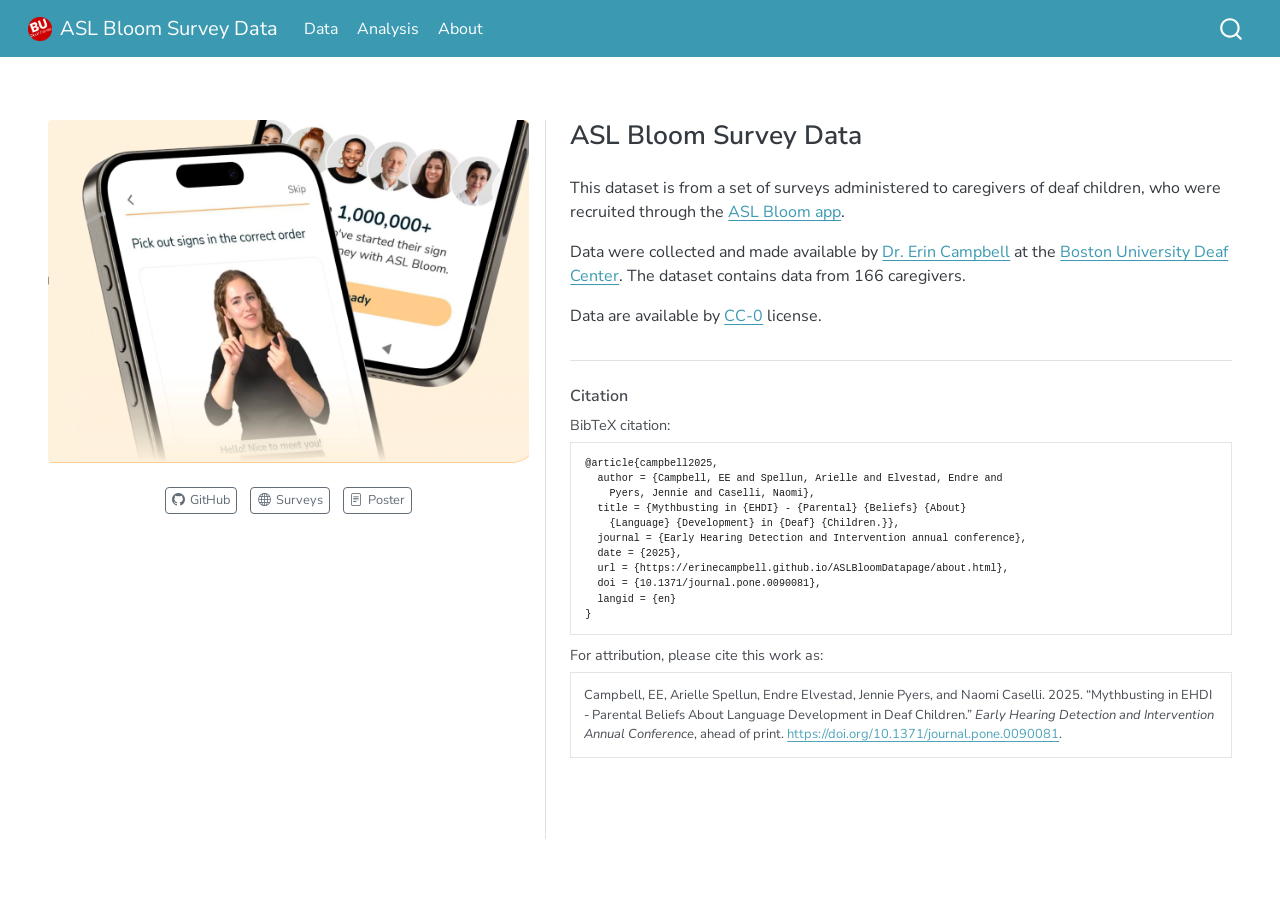
<file: about.html>
<!DOCTYPE html>
<html xmlns="http://www.w3.org/1999/xhtml" lang="en" xml:lang="en"><head>

<meta charset="utf-8">
<meta name="generator" content="quarto-1.9.37">

<meta name="viewport" content="width=device-width, initial-scale=1.0, user-scalable=yes">


<title>about – ASL Bloom Survey Data</title>
<style>
/* Default styles provided by pandoc.
** See https://pandoc.org/MANUAL.html#variables-for-html for config info.
*/
code{white-space: pre-wrap;}
span.smallcaps{font-variant: small-caps;}
div.columns{display: flex; gap: min(4vw, 1.5em);}
div.column{flex: auto; overflow-x: auto;}
div.hanging-indent{margin-left: 1.5em; text-indent: -1.5em;}
ul.task-list{list-style: none;}
ul.task-list li input[type="checkbox"] {
  width: 0.8em;
  margin: 0 0.8em 0.2em -1em; /* quarto-specific, see https://github.com/quarto-dev/quarto-cli/issues/4556 */ 
  vertical-align: middle;
}
</style>


<script src="site_libs/quarto-nav/quarto-nav.js"></script>
<script src="site_libs/quarto-nav/headroom.min.js"></script>
<script src="site_libs/clipboard/clipboard.min.js"></script>
<script src="site_libs/quarto-search/autocomplete.umd.js"></script>
<script src="site_libs/quarto-search/fuse.min.js"></script>
<script src="site_libs/quarto-search/quarto-search.js"></script>
<meta name="quarto:offset" content="./">
<script src="site_libs/quarto-html/quarto.js" type="module"></script>
<script src="site_libs/quarto-html/tabsets/tabsets.js" type="module"></script>
<script src="site_libs/quarto-html/popper.min.js"></script>
<script src="site_libs/quarto-html/tippy.umd.min.js"></script>
<link href="site_libs/quarto-html/tippy.css" rel="stylesheet">
<link href="site_libs/quarto-html/quarto-syntax-highlighting-7f8f88aac4f3542376d5c11b86a4c14d.css" rel="stylesheet" id="quarto-text-highlighting-styles">
<script src="site_libs/bootstrap/bootstrap.min.js"></script>
<link href="site_libs/bootstrap/bootstrap-icons.css" rel="stylesheet">
<link href="site_libs/bootstrap/bootstrap-aa98c54a78268723551e68ae792f4b40.min.css" rel="stylesheet" append-hash="true" id="quarto-bootstrap" data-mode="light">
<script id="quarto-search-options" type="application/json">{
  "location": "navbar",
  "copy-button": false,
  "collapse-after": 3,
  "panel-placement": "end",
  "type": "overlay",
  "limit": 50,
  "keyboard-shortcut": [
    "f",
    "/",
    "s"
  ],
  "show-item-context": false,
  "language": {
    "search-no-results-text": "No results",
    "search-matching-documents-text": "matching documents",
    "search-copy-link-title": "Copy link to search",
    "search-hide-matches-text": "Hide additional matches",
    "search-more-match-text": "more match in this document",
    "search-more-matches-text": "more matches in this document",
    "search-clear-button-title": "Clear",
    "search-text-placeholder": "",
    "search-detached-cancel-button-title": "Cancel",
    "search-submit-button-title": "Submit",
    "search-label": "Search"
  }
}</script>
<style>

      .quarto-title-block .quarto-title-banner h1,
      .quarto-title-block .quarto-title-banner h2,
      .quarto-title-block .quarto-title-banner h3,
      .quarto-title-block .quarto-title-banner h4,
      .quarto-title-block .quarto-title-banner h5,
      .quarto-title-block .quarto-title-banner h6
      {
        color: var(--bs-body-color);
      }

      .quarto-title-block .quarto-title-banner {
        color: var(--bs-body-color);
background: var(--bs-light);
      }
</style>


</head>

<body class="nav-fixed fullcontent quarto-light">

<div id="quarto-search-results"></div>
  <header id="quarto-header" class="headroom fixed-top quarto-banner">
    <nav class="navbar navbar-expand-lg " data-bs-theme="dark">
      <div class="navbar-container container-fluid">
      <div class="navbar-brand-container mx-auto">
    <a href="./index.html" class="navbar-brand navbar-brand-logo">
    <img src="./images/bu_deaf_center_logo.png" alt="" class="navbar-logo light-content">
    <img src="./images/bu_deaf_center_logo.png" alt="" class="navbar-logo dark-content">
    </a>
    <a class="navbar-brand" href="./index.html">
    <span class="navbar-title">ASL Bloom Survey Data</span>
    </a>
  </div>
            <div id="quarto-search" class="" title="Search"></div>
          <button class="navbar-toggler" type="button" data-bs-toggle="collapse" data-bs-target="#navbarCollapse" aria-controls="navbarCollapse" role="menu" aria-expanded="false" aria-label="Toggle navigation" onclick="if (window.quartoToggleHeadroom) { window.quartoToggleHeadroom(); }">
  <span class="navbar-toggler-icon"></span>
</button>
          <div class="collapse navbar-collapse" id="navbarCollapse">
            <ul class="navbar-nav navbar-nav-scroll me-auto">
  <li class="nav-item">
    <a class="nav-link" href="./data.html"> 
<span class="menu-text">Data</span></a>
  </li>  
  <li class="nav-item">
    <a class="nav-link" href="./analysis.html"> 
<span class="menu-text">Analysis</span></a>
  </li>  
  <li class="nav-item">
    <a class="nav-link active" href="./about.html" aria-current="page"> 
<span class="menu-text">About</span></a>
  </li>  
</ul>
          </div> <!-- /navcollapse -->
            <div class="quarto-navbar-tools">
</div>
      </div> <!-- /container-fluid -->
    </nav>
</header>
<!-- content -->
<header id="title-block-header" class="quarto-title-block"></header><div id="quarto-content" class="quarto-container page-columns page-rows-contents page-layout-article page-navbar">
<!-- sidebar -->
<!-- margin-sidebar -->
    
<!-- main -->
<div class="quarto-about-trestles">
  <div class="about-entity">
    <img src="images/asl_bloom_on_phone.png" class="about-image
  rounded " style="width: 100%;">

    <div class="about-links">
  <a href="https://github.com/erinecampbell/ASLBloom" class="about-link" rel="" target="">
    <i class="bi bi-github"></i>
     <span class="about-link-text">GitHub</span>
  </a>
  <a href="https://allisonhorst.github.io/palmerpenguins/" class="about-link" rel="" target="">
    <i class="bi bi-globe"></i>
     <span class="about-link-text">Surveys</span>
  </a>
  <a href="https://www.erinecampbell.com/_files/ugd/4a1ffd_de663c200fd044d78232d91a76316af2.pdf" class="about-link" rel="" target="">
    <i class="bi bi-file-text"></i>
     <span class="about-link-text">Poster</span>
  </a>
</div>
  </div>
  <div class="about-contents"><main class="content quarto-banner-title-block" id="quarto-document-content">
<section id="asl-bloom-survey-data" class="level2">
<h2 data-anchor-id="asl-bloom-survey-data">ASL Bloom Survey Data</h2>
<p>This dataset is from a set of surveys administered to caregivers of deaf children, who were recruited through the <a href="https://www.aslbloom.com/">ASL Bloom app</a>.</p>
<p>Data were collected and made available by <a href="https://erinecampbell.com">Dr.&nbsp;Erin Campbell</a> at the <a href="https://deafcenter.bu.edu/">Boston University Deaf Center</a>. The dataset contains data from 166 caregivers.</p>
<p>Data are available by <a href="https://creativecommons.org/public-domain/cc0/">CC-0</a> license.</p>


</section>
<div id="quarto-appendix" class="default"><section class="quarto-appendix-contents" id="quarto-citation"><h2 class="anchored quarto-appendix-heading">Citation</h2><div><div class="quarto-appendix-secondary-label">BibTeX citation:</div><pre class="sourceCode code-with-copy quarto-appendix-bibtex"><code class="sourceCode bibtex">@article{campbell2025,
  author = {Campbell, EE and Spellun, Arielle and Elvestad, Endre and
    Pyers, Jennie and Caselli, Naomi},
  title = {Mythbusting in {EHDI} - {Parental} {Beliefs} {About}
    {Language} {Development} in {Deaf} {Children.}},
  journal = {Early Hearing Detection and Intervention annual conference},
  date = {2025},
  url = {https://erinecampbell.github.io/ASLBloomDatapage/about.html},
  doi = {10.1371/journal.pone.0090081},
  langid = {en}
}
</code><button title="Copy to Clipboard" class="code-copy-button"><i class="bi"></i></button></pre><div class="quarto-appendix-secondary-label">For attribution, please cite this work as:</div><div id="ref-campbell2025" class="csl-entry quarto-appendix-citeas" role="listitem">
Campbell, EE, Arielle Spellun, Endre Elvestad, Jennie Pyers, and Naomi
Caselli. 2025. <span>“Mythbusting in EHDI - Parental Beliefs About
Language Development in Deaf Children.”</span> <em>Early Hearing
Detection and Intervention Annual Conference</em>, ahead of print. <a href="https://doi.org/10.1371/journal.pone.0090081">https://doi.org/10.1371/journal.pone.0090081</a>.
</div></div></section></div></main></div>
</div>
 <!-- /main -->
<script id="quarto-html-after-body" type="application/javascript">
  window.document.addEventListener("DOMContentLoaded", function (event) {
    const isCodeAnnotation = (el) => {
      for (const clz of el.classList) {
        if (clz.startsWith('code-annotation-')) {                     
          return true;
        }
      }
      return false;
    }
    const onCopySuccess = function(e) {
      // button target
      const button = e.trigger;
      // don't keep focus
      button.blur();
      // flash "checked"
      button.classList.add('code-copy-button-checked');
      var currentTitle = button.getAttribute("title");
      button.setAttribute("title", "Copied!");
      let tooltip;
      if (window.bootstrap) {
        button.setAttribute("data-bs-toggle", "tooltip");
        button.setAttribute("data-bs-placement", "left");
        button.setAttribute("data-bs-title", "Copied!");
        tooltip = new bootstrap.Tooltip(button, 
          { trigger: "manual", 
            customClass: "code-copy-button-tooltip",
            offset: [0, -8]});
        tooltip.show();    
      }
      setTimeout(function() {
        if (tooltip) {
          tooltip.hide();
          button.removeAttribute("data-bs-title");
          button.removeAttribute("data-bs-toggle");
          button.removeAttribute("data-bs-placement");
        }
        button.setAttribute("title", currentTitle);
        button.classList.remove('code-copy-button-checked');
      }, 1000);
      // clear code selection
      e.clearSelection();
    }
    const getTextToCopy = function(trigger) {
      const outerScaffold = trigger.parentElement.cloneNode(true);
      const codeEl = outerScaffold.querySelector('code');
      for (const childEl of codeEl.children) {
        if (isCodeAnnotation(childEl)) {
          childEl.remove();
        }
      }
      return codeEl.innerText;
    }
    const clipboard = new window.ClipboardJS('.code-copy-button:not([data-in-quarto-modal])', {
      text: getTextToCopy
    });
    clipboard.on('success', onCopySuccess);
    if (window.document.getElementById('quarto-embedded-source-code-modal')) {
      const clipboardModal = new window.ClipboardJS('.code-copy-button[data-in-quarto-modal]', {
        text: getTextToCopy,
        container: window.document.getElementById('quarto-embedded-source-code-modal')
      });
      clipboardModal.on('success', onCopySuccess);
    }
      var localhostRegex = new RegExp(/^(?:http|https):\/\/localhost\:?[0-9]*\//);
      var mailtoRegex = new RegExp(/^mailto:/);
        var filterRegex = new RegExp("https:\/\/erinecampbell\.github\.io\/ASLBloomDatapage\/");
      var isInternal = (href) => {
          return filterRegex.test(href) || localhostRegex.test(href) || mailtoRegex.test(href);
      }
      // Inspect non-navigation links and adorn them if external
     var links = window.document.querySelectorAll('a[href]:not(.nav-link):not(.navbar-brand):not(.toc-action):not(.sidebar-link):not(.sidebar-item-toggle):not(.pagination-link):not(.no-external):not([aria-hidden]):not(.dropdown-item):not(.quarto-navigation-tool):not(.about-link)');
      for (var i=0; i<links.length; i++) {
        const link = links[i];
        if (!isInternal(link.href)) {
          // undo the damage that might have been done by quarto-nav.js in the case of
          // links that we want to consider external
          if (link.dataset.originalHref !== undefined) {
            link.href = link.dataset.originalHref;
          }
        }
      }
    function tippyHover(el, contentFn, onTriggerFn, onUntriggerFn) {
      const config = {
        allowHTML: true,
        maxWidth: 500,
        delay: 100,
        arrow: false,
        appendTo: function(el) {
            return el.parentElement;
        },
        interactive: true,
        interactiveBorder: 10,
        theme: 'quarto',
        placement: 'bottom-start',
      };
      if (contentFn) {
        config.content = contentFn;
      }
      if (onTriggerFn) {
        config.onTrigger = onTriggerFn;
      }
      if (onUntriggerFn) {
        config.onUntrigger = onUntriggerFn;
      }
      window.tippy(el, config); 
    }
    const noterefs = window.document.querySelectorAll('a[role="doc-noteref"]');
    for (var i=0; i<noterefs.length; i++) {
      const ref = noterefs[i];
      tippyHover(ref, function() {
        // use id or data attribute instead here
        let href = ref.getAttribute('data-footnote-href') || ref.getAttribute('href');
        try { href = new URL(href).hash; } catch {}
        const id = href.replace(/^#\/?/, "");
        const note = window.document.getElementById(id);
        if (note) {
          return note.innerHTML;
        } else {
          return "";
        }
      });
    }
    const xrefs = window.document.querySelectorAll('a.quarto-xref');
    const processXRef = (id, note) => {
      // Strip column container classes
      const stripColumnClz = (el) => {
        el.classList.remove("page-full", "page-columns");
        if (el.children) {
          for (const child of el.children) {
            stripColumnClz(child);
          }
        }
      }
      stripColumnClz(note)
      if (id === null || id.startsWith('sec-')) {
        // Special case sections, only their first couple elements
        const container = document.createElement("div");
        if (note.children && note.children.length > 2) {
          container.appendChild(note.children[0].cloneNode(true));
          for (let i = 1; i < note.children.length; i++) {
            const child = note.children[i];
            if (child.tagName === "P" && child.innerText === "") {
              continue;
            } else {
              container.appendChild(child.cloneNode(true));
              break;
            }
          }
          if (window.Quarto?.typesetMath) {
            window.Quarto.typesetMath(container);
          }
          return container.innerHTML
        } else {
          if (window.Quarto?.typesetMath) {
            window.Quarto.typesetMath(note);
          }
          return note.innerHTML;
        }
      } else {
        // Remove any anchor links if they are present
        const anchorLink = note.querySelector('a.anchorjs-link');
        if (anchorLink) {
          anchorLink.remove();
        }
        if (window.Quarto?.typesetMath) {
          window.Quarto.typesetMath(note);
        }
        if (note.classList.contains("callout")) {
          return note.outerHTML;
        } else {
          return note.innerHTML;
        }
      }
    }
    for (var i=0; i<xrefs.length; i++) {
      const xref = xrefs[i];
      tippyHover(xref, undefined, function(instance) {
        instance.disable();
        let url = xref.getAttribute('href');
        let hash = undefined; 
        if (url.startsWith('#')) {
          hash = url;
        } else {
          try { hash = new URL(url).hash; } catch {}
        }
        if (hash) {
          const id = hash.replace(/^#\/?/, "");
          const note = window.document.getElementById(id);
          if (note !== null) {
            try {
              const html = processXRef(id, note.cloneNode(true));
              instance.setContent(html);
            } finally {
              instance.enable();
              instance.show();
            }
          } else {
            // See if we can fetch this
            fetch(url.split('#')[0])
            .then(res => res.text())
            .then(html => {
              const parser = new DOMParser();
              const htmlDoc = parser.parseFromString(html, "text/html");
              const note = htmlDoc.getElementById(id);
              if (note !== null) {
                const html = processXRef(id, note);
                instance.setContent(html);
              } 
            }).finally(() => {
              instance.enable();
              instance.show();
            });
          }
        } else {
          // See if we can fetch a full url (with no hash to target)
          // This is a special case and we should probably do some content thinning / targeting
          fetch(url)
          .then(res => res.text())
          .then(html => {
            const parser = new DOMParser();
            const htmlDoc = parser.parseFromString(html, "text/html");
            const note = htmlDoc.querySelector('main.content');
            if (note !== null) {
              // This should only happen for chapter cross references
              // (since there is no id in the URL)
              // remove the first header
              if (note.children.length > 0 && note.children[0].tagName === "HEADER") {
                note.children[0].remove();
              }
              const html = processXRef(null, note);
              instance.setContent(html);
            } 
          }).finally(() => {
            instance.enable();
            instance.show();
          });
        }
      }, function(instance) {
      });
    }
        let selectedAnnoteEl;
        const selectorForAnnotation = ( cell, annotation) => {
          let cellAttr = 'data-code-cell="' + cell + '"';
          let lineAttr = 'data-code-annotation="' +  annotation + '"';
          const selector = 'span[' + cellAttr + '][' + lineAttr + ']';
          return selector;
        }
        const selectCodeLines = (annoteEl) => {
          const doc = window.document;
          const targetCell = annoteEl.getAttribute("data-target-cell");
          const targetAnnotation = annoteEl.getAttribute("data-target-annotation");
          const annoteSpan = window.document.querySelector(selectorForAnnotation(targetCell, targetAnnotation));
          const lines = annoteSpan.getAttribute("data-code-lines").split(",");
          const lineIds = lines.map((line) => {
            return targetCell + "-" + line;
          })
          let top = null;
          let height = null;
          let parent = null;
          if (lineIds.length > 0) {
              //compute the position of the single el (top and bottom and make a div)
              const el = window.document.getElementById(lineIds[0]);
              top = el.offsetTop;
              height = el.offsetHeight;
              parent = el.parentElement.parentElement;
            if (lineIds.length > 1) {
              const lastEl = window.document.getElementById(lineIds[lineIds.length - 1]);
              const bottom = lastEl.offsetTop + lastEl.offsetHeight;
              height = bottom - top;
            }
            if (top !== null && height !== null && parent !== null) {
              // cook up a div (if necessary) and position it 
              let div = window.document.getElementById("code-annotation-line-highlight");
              if (div === null) {
                div = window.document.createElement("div");
                div.setAttribute("id", "code-annotation-line-highlight");
                div.style.position = 'absolute';
                parent.appendChild(div);
              }
              div.style.top = top - 2 + "px";
              div.style.height = height + 4 + "px";
              div.style.left = 0;
              let gutterDiv = window.document.getElementById("code-annotation-line-highlight-gutter");
              if (gutterDiv === null) {
                gutterDiv = window.document.createElement("div");
                gutterDiv.setAttribute("id", "code-annotation-line-highlight-gutter");
                gutterDiv.style.position = 'absolute';
                const codeCell = window.document.getElementById(targetCell);
                const gutter = codeCell.querySelector('.code-annotation-gutter');
                gutter.appendChild(gutterDiv);
              }
              gutterDiv.style.top = top - 2 + "px";
              gutterDiv.style.height = height + 4 + "px";
            }
            selectedAnnoteEl = annoteEl;
          }
        };
        const unselectCodeLines = () => {
          const elementsIds = ["code-annotation-line-highlight", "code-annotation-line-highlight-gutter"];
          elementsIds.forEach((elId) => {
            const div = window.document.getElementById(elId);
            if (div) {
              div.remove();
            }
          });
          selectedAnnoteEl = undefined;
        };
          // Handle positioning of the toggle
      window.addEventListener(
        "resize",
        throttle(() => {
          elRect = undefined;
          if (selectedAnnoteEl) {
            selectCodeLines(selectedAnnoteEl);
          }
        }, 10)
      );
      function throttle(fn, ms) {
      let throttle = false;
      let timer;
        return (...args) => {
          if(!throttle) { // first call gets through
              fn.apply(this, args);
              throttle = true;
          } else { // all the others get throttled
              if(timer) clearTimeout(timer); // cancel #2
              timer = setTimeout(() => {
                fn.apply(this, args);
                timer = throttle = false;
              }, ms);
          }
        };
      }
        // Attach click handler to the DT
        const annoteDls = window.document.querySelectorAll('dt[data-target-cell]');
        for (const annoteDlNode of annoteDls) {
          annoteDlNode.addEventListener('click', (event) => {
            const clickedEl = event.target;
            if (clickedEl !== selectedAnnoteEl) {
              unselectCodeLines();
              const activeEl = window.document.querySelector('dt[data-target-cell].code-annotation-active');
              if (activeEl) {
                activeEl.classList.remove('code-annotation-active');
              }
              selectCodeLines(clickedEl);
              clickedEl.classList.add('code-annotation-active');
            } else {
              // Unselect the line
              unselectCodeLines();
              clickedEl.classList.remove('code-annotation-active');
            }
          });
        }
    const findCites = (el) => {
      const parentEl = el.parentElement;
      if (parentEl) {
        const cites = parentEl.dataset.cites;
        if (cites) {
          return {
            el,
            cites: cites.split(' ')
          };
        } else {
          return findCites(el.parentElement)
        }
      } else {
        return undefined;
      }
    };
    var bibliorefs = window.document.querySelectorAll('a[role="doc-biblioref"]');
    for (var i=0; i<bibliorefs.length; i++) {
      const ref = bibliorefs[i];
      const citeInfo = findCites(ref);
      if (citeInfo) {
        tippyHover(citeInfo.el, function() {
          var popup = window.document.createElement('div');
          citeInfo.cites.forEach(function(cite) {
            var citeDiv = window.document.createElement('div');
            citeDiv.classList.add('hanging-indent');
            citeDiv.classList.add('csl-entry');
            var biblioDiv = window.document.getElementById('ref-' + cite);
            if (biblioDiv) {
              citeDiv.innerHTML = biblioDiv.innerHTML;
            }
            popup.appendChild(citeDiv);
          });
          return popup.innerHTML;
        });
      }
    }
  });
  </script>
</div> <!-- /content -->




</body></html>
</file>
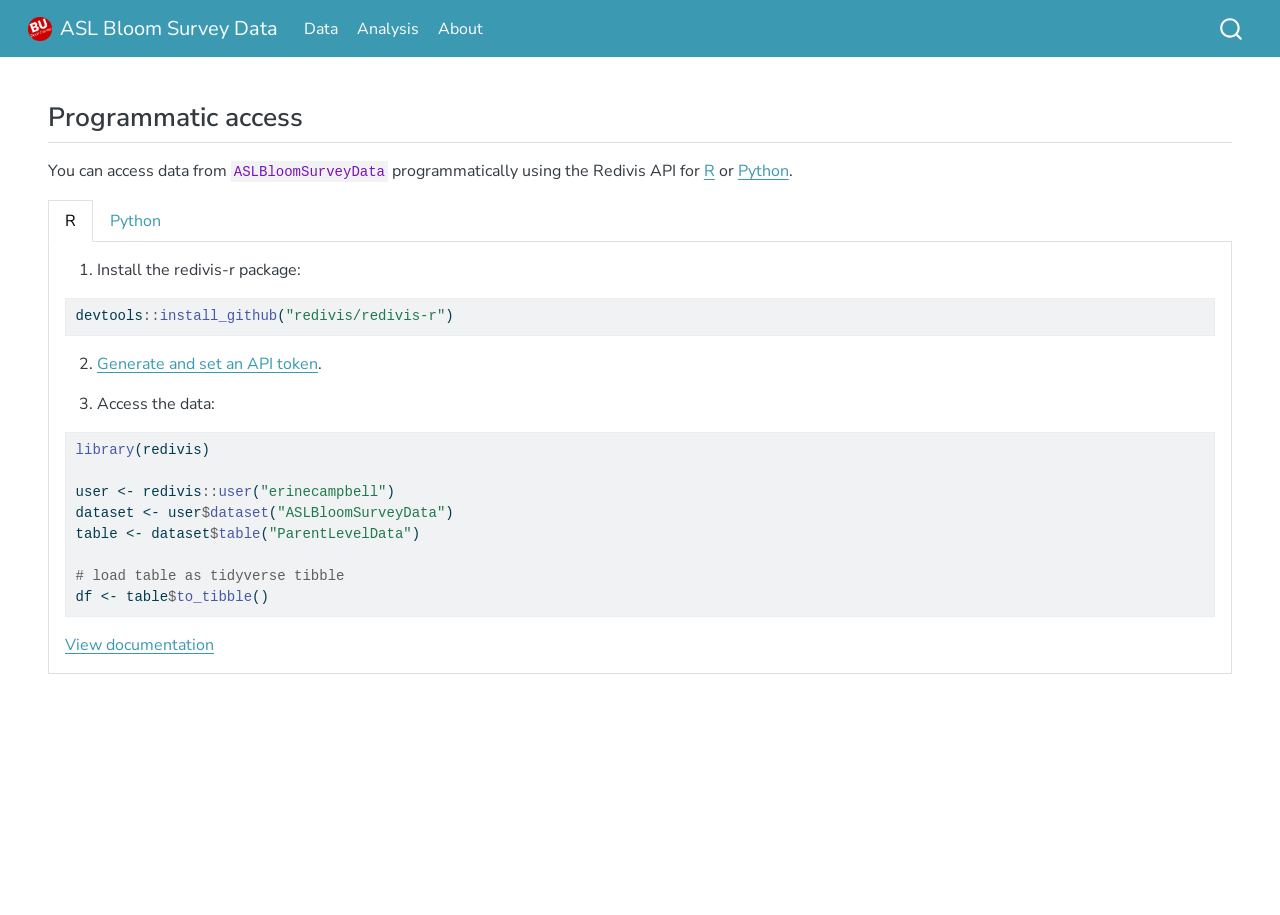
<file: analysis.html>
<!DOCTYPE html>
<html xmlns="http://www.w3.org/1999/xhtml" lang="en" xml:lang="en"><head>

<meta charset="utf-8">
<meta name="generator" content="quarto-1.9.37">

<meta name="viewport" content="width=device-width, initial-scale=1.0, user-scalable=yes">


<title>analysis – ASL Bloom Survey Data</title>
<style>
/* Default styles provided by pandoc.
** See https://pandoc.org/MANUAL.html#variables-for-html for config info.
*/
code{white-space: pre-wrap;}
span.smallcaps{font-variant: small-caps;}
div.columns{display: flex; gap: min(4vw, 1.5em);}
div.column{flex: auto; overflow-x: auto;}
div.hanging-indent{margin-left: 1.5em; text-indent: -1.5em;}
ul.task-list{list-style: none;}
ul.task-list li input[type="checkbox"] {
  width: 0.8em;
  margin: 0 0.8em 0.2em -1em; /* quarto-specific, see https://github.com/quarto-dev/quarto-cli/issues/4556 */ 
  vertical-align: middle;
}
/* CSS for syntax highlighting */
html { -webkit-text-size-adjust: 100%; }
pre > code.sourceCode { white-space: pre; position: relative; }
pre > code.sourceCode > span { display: inline-block; line-height: 1.25; }
pre > code.sourceCode > span:empty { height: 1.2em; }
.sourceCode { overflow: visible; }
code.sourceCode > span { color: inherit; text-decoration: inherit; }
div.sourceCode { margin: 1em 0; }
pre.sourceCode { margin: 0; }
@media screen {
div.sourceCode { overflow: auto; }
}
@media print {
pre > code.sourceCode { white-space: pre-wrap; }
pre > code.sourceCode > span { text-indent: -5em; padding-left: 5em; }
}
pre.numberSource code
  { counter-reset: source-line 0; }
pre.numberSource code > span
  { position: relative; left: -4em; counter-increment: source-line; }
pre.numberSource code > span > a:first-child::before
  { content: counter(source-line);
    position: relative; left: -1em; text-align: right; vertical-align: baseline;
    border: none; display: inline-block;
    -webkit-touch-callout: none; -webkit-user-select: none;
    -khtml-user-select: none; -moz-user-select: none;
    -ms-user-select: none; user-select: none;
    padding: 0 4px; width: 4em;
  }
pre.numberSource { margin-left: 3em;  padding-left: 4px; }
div.sourceCode
  {   }
@media screen {
pre > code.sourceCode > span > a:first-child::before { text-decoration: underline; }
}
</style>


<script src="site_libs/quarto-nav/quarto-nav.js"></script>
<script src="site_libs/quarto-nav/headroom.min.js"></script>
<script src="site_libs/clipboard/clipboard.min.js"></script>
<script src="site_libs/quarto-search/autocomplete.umd.js"></script>
<script src="site_libs/quarto-search/fuse.min.js"></script>
<script src="site_libs/quarto-search/quarto-search.js"></script>
<meta name="quarto:offset" content="./">
<script src="site_libs/quarto-html/quarto.js" type="module"></script>
<script src="site_libs/quarto-html/tabsets/tabsets.js" type="module"></script>
<script src="site_libs/quarto-html/popper.min.js"></script>
<script src="site_libs/quarto-html/tippy.umd.min.js"></script>
<script src="site_libs/quarto-html/anchor.min.js"></script>
<link href="site_libs/quarto-html/tippy.css" rel="stylesheet">
<link href="site_libs/quarto-html/quarto-syntax-highlighting-7f8f88aac4f3542376d5c11b86a4c14d.css" rel="stylesheet" id="quarto-text-highlighting-styles">
<script src="site_libs/bootstrap/bootstrap.min.js"></script>
<link href="site_libs/bootstrap/bootstrap-icons.css" rel="stylesheet">
<link href="site_libs/bootstrap/bootstrap-aa98c54a78268723551e68ae792f4b40.min.css" rel="stylesheet" append-hash="true" id="quarto-bootstrap" data-mode="light">
<script id="quarto-search-options" type="application/json">{
  "location": "navbar",
  "copy-button": false,
  "collapse-after": 3,
  "panel-placement": "end",
  "type": "overlay",
  "limit": 50,
  "keyboard-shortcut": [
    "f",
    "/",
    "s"
  ],
  "show-item-context": false,
  "language": {
    "search-no-results-text": "No results",
    "search-matching-documents-text": "matching documents",
    "search-copy-link-title": "Copy link to search",
    "search-hide-matches-text": "Hide additional matches",
    "search-more-match-text": "more match in this document",
    "search-more-matches-text": "more matches in this document",
    "search-clear-button-title": "Clear",
    "search-text-placeholder": "",
    "search-detached-cancel-button-title": "Cancel",
    "search-submit-button-title": "Submit",
    "search-label": "Search"
  }
}</script>
<style>

      .quarto-title-block .quarto-title-banner h1,
      .quarto-title-block .quarto-title-banner h2,
      .quarto-title-block .quarto-title-banner h3,
      .quarto-title-block .quarto-title-banner h4,
      .quarto-title-block .quarto-title-banner h5,
      .quarto-title-block .quarto-title-banner h6
      {
        color: var(--bs-body-color);
      }

      .quarto-title-block .quarto-title-banner {
        color: var(--bs-body-color);
background: var(--bs-light);
      }
</style>


</head>

<body class="nav-fixed fullcontent quarto-light">

<div id="quarto-search-results"></div>
  <header id="quarto-header" class="headroom fixed-top quarto-banner">
    <nav class="navbar navbar-expand-lg " data-bs-theme="dark">
      <div class="navbar-container container-fluid">
      <div class="navbar-brand-container mx-auto">
    <a href="./index.html" class="navbar-brand navbar-brand-logo">
    <img src="./images/bu_deaf_center_logo.png" alt="" class="navbar-logo light-content">
    <img src="./images/bu_deaf_center_logo.png" alt="" class="navbar-logo dark-content">
    </a>
    <a class="navbar-brand" href="./index.html">
    <span class="navbar-title">ASL Bloom Survey Data</span>
    </a>
  </div>
            <div id="quarto-search" class="" title="Search"></div>
          <button class="navbar-toggler" type="button" data-bs-toggle="collapse" data-bs-target="#navbarCollapse" aria-controls="navbarCollapse" role="menu" aria-expanded="false" aria-label="Toggle navigation" onclick="if (window.quartoToggleHeadroom) { window.quartoToggleHeadroom(); }">
  <span class="navbar-toggler-icon"></span>
</button>
          <div class="collapse navbar-collapse" id="navbarCollapse">
            <ul class="navbar-nav navbar-nav-scroll me-auto">
  <li class="nav-item">
    <a class="nav-link" href="./data.html"> 
<span class="menu-text">Data</span></a>
  </li>  
  <li class="nav-item">
    <a class="nav-link active" href="./analysis.html" aria-current="page"> 
<span class="menu-text">Analysis</span></a>
  </li>  
  <li class="nav-item">
    <a class="nav-link" href="./about.html"> 
<span class="menu-text">About</span></a>
  </li>  
</ul>
          </div> <!-- /navcollapse -->
            <div class="quarto-navbar-tools">
</div>
      </div> <!-- /container-fluid -->
    </nav>
</header>
<!-- content -->
<header id="title-block-header" class="quarto-title-block"></header><div id="quarto-content" class="quarto-container page-columns page-rows-contents page-layout-article page-navbar">
<!-- sidebar -->
<!-- margin-sidebar -->
    
<!-- main -->
<main class="content quarto-banner-title-block" id="quarto-document-content">




<section id="programmatic-access" class="level2">
<h2 class="anchored" data-anchor-id="programmatic-access">Programmatic access</h2>
<p>You can access data from <code>ASLBloomSurveyData</code> programmatically using the Redivis API for <a href="https://apidocs.redivis.com/client-libraries/redivis-r">R</a> or <a href="https://apidocs.redivis.com/client-libraries/redivis-python">Python</a>.</p>
<div class="tabset-margin-container"></div><div class="panel-tabset">
<ul class="nav nav-tabs" role="tablist"><li class="nav-item" role="presentation"><a class="nav-link active" id="tabset-1-1-tab" data-bs-toggle="tab" data-bs-target="#tabset-1-1" role="tab" aria-controls="tabset-1-1" aria-selected="true" href="">R</a></li><li class="nav-item" role="presentation"><a class="nav-link" id="tabset-1-2-tab" data-bs-toggle="tab" data-bs-target="#tabset-1-2" role="tab" aria-controls="tabset-1-2" aria-selected="false" href="">Python</a></li></ul>
<div class="tab-content">
<div id="tabset-1-1" class="tab-pane active" role="tabpanel" aria-labelledby="tabset-1-1-tab">
<ol type="1">
<li>Install the redivis-r package:</li>
</ol>
<div class="code-copy-outer-scaffold"><div class="sourceCode" id="cb1"><pre class="sourceCode r code-with-copy"><code class="sourceCode r"><span id="cb1-1"><a href="#cb1-1" aria-hidden="true" tabindex="-1"></a>devtools<span class="sc">::</span><span class="fu">install_github</span>(<span class="st">"redivis/redivis-r"</span>)</span></code></pre></div><button title="Copy to Clipboard" class="code-copy-button"><i class="bi"></i></button></div>
<ol start="2" type="1">
<li><p><a href="https://apidocs.redivis.com/client-libraries/redivis-r/getting-started#authentication">Generate and set an API token</a>.</p></li>
<li><p>Access the data:</p></li>
</ol>
<div class="code-copy-outer-scaffold"><div class="sourceCode" id="cb2"><pre class="sourceCode r code-with-copy"><code class="sourceCode r"><span id="cb2-1"><a href="#cb2-1" aria-hidden="true" tabindex="-1"></a><span class="fu">library</span>(redivis)</span>
<span id="cb2-2"><a href="#cb2-2" aria-hidden="true" tabindex="-1"></a></span>
<span id="cb2-3"><a href="#cb2-3" aria-hidden="true" tabindex="-1"></a>user <span class="ot">&lt;-</span> redivis<span class="sc">::</span><span class="fu">user</span>(<span class="st">"erinecampbell"</span>)</span>
<span id="cb2-4"><a href="#cb2-4" aria-hidden="true" tabindex="-1"></a>dataset <span class="ot">&lt;-</span> user<span class="sc">$</span><span class="fu">dataset</span>(<span class="st">"ASLBloomSurveyData"</span>)</span>
<span id="cb2-5"><a href="#cb2-5" aria-hidden="true" tabindex="-1"></a>table <span class="ot">&lt;-</span> dataset<span class="sc">$</span><span class="fu">table</span>(<span class="st">"ParentLevelData"</span>)</span>
<span id="cb2-6"><a href="#cb2-6" aria-hidden="true" tabindex="-1"></a></span>
<span id="cb2-7"><a href="#cb2-7" aria-hidden="true" tabindex="-1"></a><span class="co"># load table as tidyverse tibble</span></span>
<span id="cb2-8"><a href="#cb2-8" aria-hidden="true" tabindex="-1"></a>df <span class="ot">&lt;-</span> table<span class="sc">$</span><span class="fu">to_tibble</span>()</span></code></pre></div><button title="Copy to Clipboard" class="code-copy-button"><i class="bi"></i></button></div>
<p><a href="https://apidocs.redivis.com/client-libraries/redivis-r">View documentation</a></p>
</div>
<div id="tabset-1-2" class="tab-pane" role="tabpanel" aria-labelledby="tabset-1-2-tab">
<ol type="1">
<li>Install the redivis-python client library:</li>
</ol>
<div class="code-copy-outer-scaffold"><div class="sourceCode" id="cb3"><pre class="sourceCode python code-with-copy"><code class="sourceCode python"><span id="cb3-1"><a href="#cb3-1" aria-hidden="true" tabindex="-1"></a>pip install <span class="op">--</span>upgrade redivis</span></code></pre></div><button title="Copy to Clipboard" class="code-copy-button"><i class="bi"></i></button></div>
<ol start="2" type="1">
<li><p><a href="https://apidocs.redivis.com/client-libraries/redivis-python/getting-started#authentication">Generate and set an API token</a>.</p></li>
<li><p>Access the data:</p></li>
</ol>
<div class="code-copy-outer-scaffold"><div class="sourceCode" id="cb4"><pre class="sourceCode python code-with-copy"><code class="sourceCode python"><span id="cb4-1"><a href="#cb4-1" aria-hidden="true" tabindex="-1"></a><span class="im">import</span> redivis</span>
<span id="cb4-2"><a href="#cb4-2" aria-hidden="true" tabindex="-1"></a></span>
<span id="cb4-3"><a href="#cb4-3" aria-hidden="true" tabindex="-1"></a>user <span class="op">=</span> redivis.user(<span class="st">"erinecampbell"</span>)</span>
<span id="cb4-4"><a href="#cb4-4" aria-hidden="true" tabindex="-1"></a>dataset <span class="op">=</span> user.dataset(<span class="st">"ASLBloomSurveyData"</span>)</span>
<span id="cb4-5"><a href="#cb4-5" aria-hidden="true" tabindex="-1"></a>table <span class="op">=</span> dataset.table(<span class="st">"ParentLevelData"</span>)</span>
<span id="cb4-6"><a href="#cb4-6" aria-hidden="true" tabindex="-1"></a></span>
<span id="cb4-7"><a href="#cb4-7" aria-hidden="true" tabindex="-1"></a><span class="co"># Load table as a dataframe</span></span>
<span id="cb4-8"><a href="#cb4-8" aria-hidden="true" tabindex="-1"></a>df <span class="op">=</span> table.to_pandas_dataframe()</span></code></pre></div><button title="Copy to Clipboard" class="code-copy-button"><i class="bi"></i></button></div>
<p><a href="https://apidocs.redivis.com/client-libraries/redivis-python">View documentation</a></p>
</div>
</div>
</div>


</section>

</main> <!-- /main -->
<script id="quarto-html-after-body" type="application/javascript">
  window.document.addEventListener("DOMContentLoaded", function (event) {
    const icon = "";
    const anchorJS = new window.AnchorJS();
    anchorJS.options = {
      placement: 'right',
      icon: icon
    };
    anchorJS.add('.anchored');
    const isCodeAnnotation = (el) => {
      for (const clz of el.classList) {
        if (clz.startsWith('code-annotation-')) {                     
          return true;
        }
      }
      return false;
    }
    const onCopySuccess = function(e) {
      // button target
      const button = e.trigger;
      // don't keep focus
      button.blur();
      // flash "checked"
      button.classList.add('code-copy-button-checked');
      var currentTitle = button.getAttribute("title");
      button.setAttribute("title", "Copied!");
      let tooltip;
      if (window.bootstrap) {
        button.setAttribute("data-bs-toggle", "tooltip");
        button.setAttribute("data-bs-placement", "left");
        button.setAttribute("data-bs-title", "Copied!");
        tooltip = new bootstrap.Tooltip(button, 
          { trigger: "manual", 
            customClass: "code-copy-button-tooltip",
            offset: [0, -8]});
        tooltip.show();    
      }
      setTimeout(function() {
        if (tooltip) {
          tooltip.hide();
          button.removeAttribute("data-bs-title");
          button.removeAttribute("data-bs-toggle");
          button.removeAttribute("data-bs-placement");
        }
        button.setAttribute("title", currentTitle);
        button.classList.remove('code-copy-button-checked');
      }, 1000);
      // clear code selection
      e.clearSelection();
    }
    const getTextToCopy = function(trigger) {
      const outerScaffold = trigger.parentElement.cloneNode(true);
      const codeEl = outerScaffold.querySelector('code');
      for (const childEl of codeEl.children) {
        if (isCodeAnnotation(childEl)) {
          childEl.remove();
        }
      }
      return codeEl.innerText;
    }
    const clipboard = new window.ClipboardJS('.code-copy-button:not([data-in-quarto-modal])', {
      text: getTextToCopy
    });
    clipboard.on('success', onCopySuccess);
    if (window.document.getElementById('quarto-embedded-source-code-modal')) {
      const clipboardModal = new window.ClipboardJS('.code-copy-button[data-in-quarto-modal]', {
        text: getTextToCopy,
        container: window.document.getElementById('quarto-embedded-source-code-modal')
      });
      clipboardModal.on('success', onCopySuccess);
    }
      var localhostRegex = new RegExp(/^(?:http|https):\/\/localhost\:?[0-9]*\//);
      var mailtoRegex = new RegExp(/^mailto:/);
        var filterRegex = new RegExp("https:\/\/erinecampbell\.github\.io\/ASLBloomDatapage\/");
      var isInternal = (href) => {
          return filterRegex.test(href) || localhostRegex.test(href) || mailtoRegex.test(href);
      }
      // Inspect non-navigation links and adorn them if external
     var links = window.document.querySelectorAll('a[href]:not(.nav-link):not(.navbar-brand):not(.toc-action):not(.sidebar-link):not(.sidebar-item-toggle):not(.pagination-link):not(.no-external):not([aria-hidden]):not(.dropdown-item):not(.quarto-navigation-tool):not(.about-link)');
      for (var i=0; i<links.length; i++) {
        const link = links[i];
        if (!isInternal(link.href)) {
          // undo the damage that might have been done by quarto-nav.js in the case of
          // links that we want to consider external
          if (link.dataset.originalHref !== undefined) {
            link.href = link.dataset.originalHref;
          }
        }
      }
    function tippyHover(el, contentFn, onTriggerFn, onUntriggerFn) {
      const config = {
        allowHTML: true,
        maxWidth: 500,
        delay: 100,
        arrow: false,
        appendTo: function(el) {
            return el.parentElement;
        },
        interactive: true,
        interactiveBorder: 10,
        theme: 'quarto',
        placement: 'bottom-start',
      };
      if (contentFn) {
        config.content = contentFn;
      }
      if (onTriggerFn) {
        config.onTrigger = onTriggerFn;
      }
      if (onUntriggerFn) {
        config.onUntrigger = onUntriggerFn;
      }
      window.tippy(el, config); 
    }
    const noterefs = window.document.querySelectorAll('a[role="doc-noteref"]');
    for (var i=0; i<noterefs.length; i++) {
      const ref = noterefs[i];
      tippyHover(ref, function() {
        // use id or data attribute instead here
        let href = ref.getAttribute('data-footnote-href') || ref.getAttribute('href');
        try { href = new URL(href).hash; } catch {}
        const id = href.replace(/^#\/?/, "");
        const note = window.document.getElementById(id);
        if (note) {
          return note.innerHTML;
        } else {
          return "";
        }
      });
    }
    const xrefs = window.document.querySelectorAll('a.quarto-xref');
    const processXRef = (id, note) => {
      // Strip column container classes
      const stripColumnClz = (el) => {
        el.classList.remove("page-full", "page-columns");
        if (el.children) {
          for (const child of el.children) {
            stripColumnClz(child);
          }
        }
      }
      stripColumnClz(note)
      if (id === null || id.startsWith('sec-')) {
        // Special case sections, only their first couple elements
        const container = document.createElement("div");
        if (note.children && note.children.length > 2) {
          container.appendChild(note.children[0].cloneNode(true));
          for (let i = 1; i < note.children.length; i++) {
            const child = note.children[i];
            if (child.tagName === "P" && child.innerText === "") {
              continue;
            } else {
              container.appendChild(child.cloneNode(true));
              break;
            }
          }
          if (window.Quarto?.typesetMath) {
            window.Quarto.typesetMath(container);
          }
          return container.innerHTML
        } else {
          if (window.Quarto?.typesetMath) {
            window.Quarto.typesetMath(note);
          }
          return note.innerHTML;
        }
      } else {
        // Remove any anchor links if they are present
        const anchorLink = note.querySelector('a.anchorjs-link');
        if (anchorLink) {
          anchorLink.remove();
        }
        if (window.Quarto?.typesetMath) {
          window.Quarto.typesetMath(note);
        }
        if (note.classList.contains("callout")) {
          return note.outerHTML;
        } else {
          return note.innerHTML;
        }
      }
    }
    for (var i=0; i<xrefs.length; i++) {
      const xref = xrefs[i];
      tippyHover(xref, undefined, function(instance) {
        instance.disable();
        let url = xref.getAttribute('href');
        let hash = undefined; 
        if (url.startsWith('#')) {
          hash = url;
        } else {
          try { hash = new URL(url).hash; } catch {}
        }
        if (hash) {
          const id = hash.replace(/^#\/?/, "");
          const note = window.document.getElementById(id);
          if (note !== null) {
            try {
              const html = processXRef(id, note.cloneNode(true));
              instance.setContent(html);
            } finally {
              instance.enable();
              instance.show();
            }
          } else {
            // See if we can fetch this
            fetch(url.split('#')[0])
            .then(res => res.text())
            .then(html => {
              const parser = new DOMParser();
              const htmlDoc = parser.parseFromString(html, "text/html");
              const note = htmlDoc.getElementById(id);
              if (note !== null) {
                const html = processXRef(id, note);
                instance.setContent(html);
              } 
            }).finally(() => {
              instance.enable();
              instance.show();
            });
          }
        } else {
          // See if we can fetch a full url (with no hash to target)
          // This is a special case and we should probably do some content thinning / targeting
          fetch(url)
          .then(res => res.text())
          .then(html => {
            const parser = new DOMParser();
            const htmlDoc = parser.parseFromString(html, "text/html");
            const note = htmlDoc.querySelector('main.content');
            if (note !== null) {
              // This should only happen for chapter cross references
              // (since there is no id in the URL)
              // remove the first header
              if (note.children.length > 0 && note.children[0].tagName === "HEADER") {
                note.children[0].remove();
              }
              const html = processXRef(null, note);
              instance.setContent(html);
            } 
          }).finally(() => {
            instance.enable();
            instance.show();
          });
        }
      }, function(instance) {
      });
    }
        let selectedAnnoteEl;
        const selectorForAnnotation = ( cell, annotation) => {
          let cellAttr = 'data-code-cell="' + cell + '"';
          let lineAttr = 'data-code-annotation="' +  annotation + '"';
          const selector = 'span[' + cellAttr + '][' + lineAttr + ']';
          return selector;
        }
        const selectCodeLines = (annoteEl) => {
          const doc = window.document;
          const targetCell = annoteEl.getAttribute("data-target-cell");
          const targetAnnotation = annoteEl.getAttribute("data-target-annotation");
          const annoteSpan = window.document.querySelector(selectorForAnnotation(targetCell, targetAnnotation));
          const lines = annoteSpan.getAttribute("data-code-lines").split(",");
          const lineIds = lines.map((line) => {
            return targetCell + "-" + line;
          })
          let top = null;
          let height = null;
          let parent = null;
          if (lineIds.length > 0) {
              //compute the position of the single el (top and bottom and make a div)
              const el = window.document.getElementById(lineIds[0]);
              top = el.offsetTop;
              height = el.offsetHeight;
              parent = el.parentElement.parentElement;
            if (lineIds.length > 1) {
              const lastEl = window.document.getElementById(lineIds[lineIds.length - 1]);
              const bottom = lastEl.offsetTop + lastEl.offsetHeight;
              height = bottom - top;
            }
            if (top !== null && height !== null && parent !== null) {
              // cook up a div (if necessary) and position it 
              let div = window.document.getElementById("code-annotation-line-highlight");
              if (div === null) {
                div = window.document.createElement("div");
                div.setAttribute("id", "code-annotation-line-highlight");
                div.style.position = 'absolute';
                parent.appendChild(div);
              }
              div.style.top = top - 2 + "px";
              div.style.height = height + 4 + "px";
              div.style.left = 0;
              let gutterDiv = window.document.getElementById("code-annotation-line-highlight-gutter");
              if (gutterDiv === null) {
                gutterDiv = window.document.createElement("div");
                gutterDiv.setAttribute("id", "code-annotation-line-highlight-gutter");
                gutterDiv.style.position = 'absolute';
                const codeCell = window.document.getElementById(targetCell);
                const gutter = codeCell.querySelector('.code-annotation-gutter');
                gutter.appendChild(gutterDiv);
              }
              gutterDiv.style.top = top - 2 + "px";
              gutterDiv.style.height = height + 4 + "px";
            }
            selectedAnnoteEl = annoteEl;
          }
        };
        const unselectCodeLines = () => {
          const elementsIds = ["code-annotation-line-highlight", "code-annotation-line-highlight-gutter"];
          elementsIds.forEach((elId) => {
            const div = window.document.getElementById(elId);
            if (div) {
              div.remove();
            }
          });
          selectedAnnoteEl = undefined;
        };
          // Handle positioning of the toggle
      window.addEventListener(
        "resize",
        throttle(() => {
          elRect = undefined;
          if (selectedAnnoteEl) {
            selectCodeLines(selectedAnnoteEl);
          }
        }, 10)
      );
      function throttle(fn, ms) {
      let throttle = false;
      let timer;
        return (...args) => {
          if(!throttle) { // first call gets through
              fn.apply(this, args);
              throttle = true;
          } else { // all the others get throttled
              if(timer) clearTimeout(timer); // cancel #2
              timer = setTimeout(() => {
                fn.apply(this, args);
                timer = throttle = false;
              }, ms);
          }
        };
      }
        // Attach click handler to the DT
        const annoteDls = window.document.querySelectorAll('dt[data-target-cell]');
        for (const annoteDlNode of annoteDls) {
          annoteDlNode.addEventListener('click', (event) => {
            const clickedEl = event.target;
            if (clickedEl !== selectedAnnoteEl) {
              unselectCodeLines();
              const activeEl = window.document.querySelector('dt[data-target-cell].code-annotation-active');
              if (activeEl) {
                activeEl.classList.remove('code-annotation-active');
              }
              selectCodeLines(clickedEl);
              clickedEl.classList.add('code-annotation-active');
            } else {
              // Unselect the line
              unselectCodeLines();
              clickedEl.classList.remove('code-annotation-active');
            }
          });
        }
    const findCites = (el) => {
      const parentEl = el.parentElement;
      if (parentEl) {
        const cites = parentEl.dataset.cites;
        if (cites) {
          return {
            el,
            cites: cites.split(' ')
          };
        } else {
          return findCites(el.parentElement)
        }
      } else {
        return undefined;
      }
    };
    var bibliorefs = window.document.querySelectorAll('a[role="doc-biblioref"]');
    for (var i=0; i<bibliorefs.length; i++) {
      const ref = bibliorefs[i];
      const citeInfo = findCites(ref);
      if (citeInfo) {
        tippyHover(citeInfo.el, function() {
          var popup = window.document.createElement('div');
          citeInfo.cites.forEach(function(cite) {
            var citeDiv = window.document.createElement('div');
            citeDiv.classList.add('hanging-indent');
            citeDiv.classList.add('csl-entry');
            var biblioDiv = window.document.getElementById('ref-' + cite);
            if (biblioDiv) {
              citeDiv.innerHTML = biblioDiv.innerHTML;
            }
            popup.appendChild(citeDiv);
          });
          return popup.innerHTML;
        });
      }
    }
  });
  </script>
</div> <!-- /content -->




</body></html>
</file>
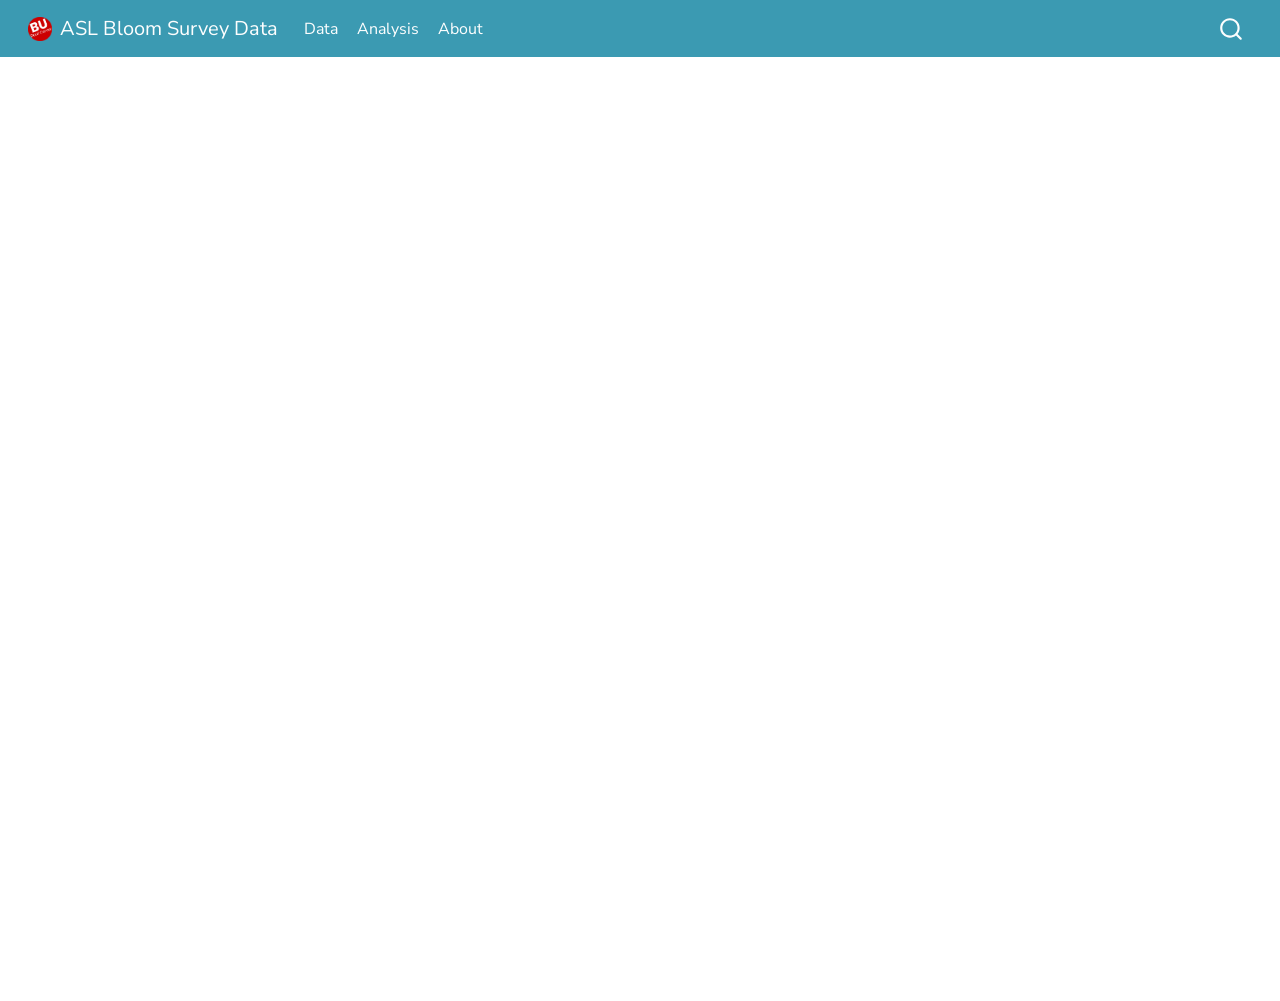
<file: data.html>
<!DOCTYPE html>
<html xmlns="http://www.w3.org/1999/xhtml" lang="en" xml:lang="en"><head>

<meta charset="utf-8">
<meta name="generator" content="quarto-1.9.37">

<meta name="viewport" content="width=device-width, initial-scale=1.0, user-scalable=yes">


<title>data – ASL Bloom Survey Data</title>
<style>
/* Default styles provided by pandoc.
** See https://pandoc.org/MANUAL.html#variables-for-html for config info.
*/
code{white-space: pre-wrap;}
span.smallcaps{font-variant: small-caps;}
div.columns{display: flex; gap: min(4vw, 1.5em);}
div.column{flex: auto; overflow-x: auto;}
div.hanging-indent{margin-left: 1.5em; text-indent: -1.5em;}
ul.task-list{list-style: none;}
ul.task-list li input[type="checkbox"] {
  width: 0.8em;
  margin: 0 0.8em 0.2em -1em; /* quarto-specific, see https://github.com/quarto-dev/quarto-cli/issues/4556 */ 
  vertical-align: middle;
}
</style>


<script src="site_libs/quarto-nav/quarto-nav.js"></script>
<script src="site_libs/quarto-nav/headroom.min.js"></script>
<script src="site_libs/clipboard/clipboard.min.js"></script>
<script src="site_libs/quarto-search/autocomplete.umd.js"></script>
<script src="site_libs/quarto-search/fuse.min.js"></script>
<script src="site_libs/quarto-search/quarto-search.js"></script>
<meta name="quarto:offset" content="./">
<script src="site_libs/quarto-html/quarto.js" type="module"></script>
<script src="site_libs/quarto-html/tabsets/tabsets.js" type="module"></script>
<script src="site_libs/quarto-html/popper.min.js"></script>
<script src="site_libs/quarto-html/tippy.umd.min.js"></script>
<script src="site_libs/quarto-html/anchor.min.js"></script>
<link href="site_libs/quarto-html/tippy.css" rel="stylesheet">
<link href="site_libs/quarto-html/quarto-syntax-highlighting-7f8f88aac4f3542376d5c11b86a4c14d.css" rel="stylesheet" id="quarto-text-highlighting-styles">
<script src="site_libs/bootstrap/bootstrap.min.js"></script>
<link href="site_libs/bootstrap/bootstrap-icons.css" rel="stylesheet">
<link href="site_libs/bootstrap/bootstrap-aa98c54a78268723551e68ae792f4b40.min.css" rel="stylesheet" append-hash="true" id="quarto-bootstrap" data-mode="light">
<script id="quarto-search-options" type="application/json">{
  "location": "navbar",
  "copy-button": false,
  "collapse-after": 3,
  "panel-placement": "end",
  "type": "overlay",
  "limit": 50,
  "keyboard-shortcut": [
    "f",
    "/",
    "s"
  ],
  "show-item-context": false,
  "language": {
    "search-no-results-text": "No results",
    "search-matching-documents-text": "matching documents",
    "search-copy-link-title": "Copy link to search",
    "search-hide-matches-text": "Hide additional matches",
    "search-more-match-text": "more match in this document",
    "search-more-matches-text": "more matches in this document",
    "search-clear-button-title": "Clear",
    "search-text-placeholder": "",
    "search-detached-cancel-button-title": "Cancel",
    "search-submit-button-title": "Submit",
    "search-label": "Search"
  }
}</script>
<style>

      .quarto-title-block .quarto-title-banner h1,
      .quarto-title-block .quarto-title-banner h2,
      .quarto-title-block .quarto-title-banner h3,
      .quarto-title-block .quarto-title-banner h4,
      .quarto-title-block .quarto-title-banner h5,
      .quarto-title-block .quarto-title-banner h6
      {
        color: var(--bs-body-color);
      }

      .quarto-title-block .quarto-title-banner {
        color: var(--bs-body-color);
background: var(--bs-light);
      }
</style>


</head>

<body class="nav-fixed fullcontent quarto-light">

<div id="quarto-search-results"></div>
  <header id="quarto-header" class="headroom fixed-top quarto-banner">
    <nav class="navbar navbar-expand-lg " data-bs-theme="dark">
      <div class="navbar-container container-fluid">
      <div class="navbar-brand-container mx-auto">
    <a href="./index.html" class="navbar-brand navbar-brand-logo">
    <img src="./images/bu_deaf_center_logo.png" alt="" class="navbar-logo light-content">
    <img src="./images/bu_deaf_center_logo.png" alt="" class="navbar-logo dark-content">
    </a>
    <a class="navbar-brand" href="./index.html">
    <span class="navbar-title">ASL Bloom Survey Data</span>
    </a>
  </div>
            <div id="quarto-search" class="" title="Search"></div>
          <button class="navbar-toggler" type="button" data-bs-toggle="collapse" data-bs-target="#navbarCollapse" aria-controls="navbarCollapse" role="menu" aria-expanded="false" aria-label="Toggle navigation" onclick="if (window.quartoToggleHeadroom) { window.quartoToggleHeadroom(); }">
  <span class="navbar-toggler-icon"></span>
</button>
          <div class="collapse navbar-collapse" id="navbarCollapse">
            <ul class="navbar-nav navbar-nav-scroll me-auto">
  <li class="nav-item">
    <a class="nav-link active" href="./data.html" aria-current="page"> 
<span class="menu-text">Data</span></a>
  </li>  
  <li class="nav-item">
    <a class="nav-link" href="./analysis.html"> 
<span class="menu-text">Analysis</span></a>
  </li>  
  <li class="nav-item">
    <a class="nav-link" href="./about.html"> 
<span class="menu-text">About</span></a>
  </li>  
</ul>
          </div> <!-- /navcollapse -->
            <div class="quarto-navbar-tools">
</div>
      </div> <!-- /container-fluid -->
    </nav>
</header>
<!-- content -->
<header id="title-block-header" class="quarto-title-block"></header><div id="quarto-content" class="quarto-container page-columns page-rows-contents page-layout-article page-navbar">
<!-- sidebar -->
<!-- margin-sidebar -->
    
<!-- main -->
<main class="content quarto-banner-title-block" id="quarto-document-content">




<iframe width="100%" height="800" allow="fullscreen" src="https://redivis.com/embed/tables/erinecampbell.ASLBloomSurveyData.ParentLevelData#cells"></iframe>
<!--  -->



</main> <!-- /main -->
<script id="quarto-html-after-body" type="application/javascript">
  window.document.addEventListener("DOMContentLoaded", function (event) {
    const icon = "";
    const anchorJS = new window.AnchorJS();
    anchorJS.options = {
      placement: 'right',
      icon: icon
    };
    anchorJS.add('.anchored');
    const isCodeAnnotation = (el) => {
      for (const clz of el.classList) {
        if (clz.startsWith('code-annotation-')) {                     
          return true;
        }
      }
      return false;
    }
    const onCopySuccess = function(e) {
      // button target
      const button = e.trigger;
      // don't keep focus
      button.blur();
      // flash "checked"
      button.classList.add('code-copy-button-checked');
      var currentTitle = button.getAttribute("title");
      button.setAttribute("title", "Copied!");
      let tooltip;
      if (window.bootstrap) {
        button.setAttribute("data-bs-toggle", "tooltip");
        button.setAttribute("data-bs-placement", "left");
        button.setAttribute("data-bs-title", "Copied!");
        tooltip = new bootstrap.Tooltip(button, 
          { trigger: "manual", 
            customClass: "code-copy-button-tooltip",
            offset: [0, -8]});
        tooltip.show();    
      }
      setTimeout(function() {
        if (tooltip) {
          tooltip.hide();
          button.removeAttribute("data-bs-title");
          button.removeAttribute("data-bs-toggle");
          button.removeAttribute("data-bs-placement");
        }
        button.setAttribute("title", currentTitle);
        button.classList.remove('code-copy-button-checked');
      }, 1000);
      // clear code selection
      e.clearSelection();
    }
    const getTextToCopy = function(trigger) {
      const outerScaffold = trigger.parentElement.cloneNode(true);
      const codeEl = outerScaffold.querySelector('code');
      for (const childEl of codeEl.children) {
        if (isCodeAnnotation(childEl)) {
          childEl.remove();
        }
      }
      return codeEl.innerText;
    }
    const clipboard = new window.ClipboardJS('.code-copy-button:not([data-in-quarto-modal])', {
      text: getTextToCopy
    });
    clipboard.on('success', onCopySuccess);
    if (window.document.getElementById('quarto-embedded-source-code-modal')) {
      const clipboardModal = new window.ClipboardJS('.code-copy-button[data-in-quarto-modal]', {
        text: getTextToCopy,
        container: window.document.getElementById('quarto-embedded-source-code-modal')
      });
      clipboardModal.on('success', onCopySuccess);
    }
      var localhostRegex = new RegExp(/^(?:http|https):\/\/localhost\:?[0-9]*\//);
      var mailtoRegex = new RegExp(/^mailto:/);
        var filterRegex = new RegExp("https:\/\/erinecampbell\.github\.io\/ASLBloomDatapage\/");
      var isInternal = (href) => {
          return filterRegex.test(href) || localhostRegex.test(href) || mailtoRegex.test(href);
      }
      // Inspect non-navigation links and adorn them if external
     var links = window.document.querySelectorAll('a[href]:not(.nav-link):not(.navbar-brand):not(.toc-action):not(.sidebar-link):not(.sidebar-item-toggle):not(.pagination-link):not(.no-external):not([aria-hidden]):not(.dropdown-item):not(.quarto-navigation-tool):not(.about-link)');
      for (var i=0; i<links.length; i++) {
        const link = links[i];
        if (!isInternal(link.href)) {
          // undo the damage that might have been done by quarto-nav.js in the case of
          // links that we want to consider external
          if (link.dataset.originalHref !== undefined) {
            link.href = link.dataset.originalHref;
          }
        }
      }
    function tippyHover(el, contentFn, onTriggerFn, onUntriggerFn) {
      const config = {
        allowHTML: true,
        maxWidth: 500,
        delay: 100,
        arrow: false,
        appendTo: function(el) {
            return el.parentElement;
        },
        interactive: true,
        interactiveBorder: 10,
        theme: 'quarto',
        placement: 'bottom-start',
      };
      if (contentFn) {
        config.content = contentFn;
      }
      if (onTriggerFn) {
        config.onTrigger = onTriggerFn;
      }
      if (onUntriggerFn) {
        config.onUntrigger = onUntriggerFn;
      }
      window.tippy(el, config); 
    }
    const noterefs = window.document.querySelectorAll('a[role="doc-noteref"]');
    for (var i=0; i<noterefs.length; i++) {
      const ref = noterefs[i];
      tippyHover(ref, function() {
        // use id or data attribute instead here
        let href = ref.getAttribute('data-footnote-href') || ref.getAttribute('href');
        try { href = new URL(href).hash; } catch {}
        const id = href.replace(/^#\/?/, "");
        const note = window.document.getElementById(id);
        if (note) {
          return note.innerHTML;
        } else {
          return "";
        }
      });
    }
    const xrefs = window.document.querySelectorAll('a.quarto-xref');
    const processXRef = (id, note) => {
      // Strip column container classes
      const stripColumnClz = (el) => {
        el.classList.remove("page-full", "page-columns");
        if (el.children) {
          for (const child of el.children) {
            stripColumnClz(child);
          }
        }
      }
      stripColumnClz(note)
      if (id === null || id.startsWith('sec-')) {
        // Special case sections, only their first couple elements
        const container = document.createElement("div");
        if (note.children && note.children.length > 2) {
          container.appendChild(note.children[0].cloneNode(true));
          for (let i = 1; i < note.children.length; i++) {
            const child = note.children[i];
            if (child.tagName === "P" && child.innerText === "") {
              continue;
            } else {
              container.appendChild(child.cloneNode(true));
              break;
            }
          }
          if (window.Quarto?.typesetMath) {
            window.Quarto.typesetMath(container);
          }
          return container.innerHTML
        } else {
          if (window.Quarto?.typesetMath) {
            window.Quarto.typesetMath(note);
          }
          return note.innerHTML;
        }
      } else {
        // Remove any anchor links if they are present
        const anchorLink = note.querySelector('a.anchorjs-link');
        if (anchorLink) {
          anchorLink.remove();
        }
        if (window.Quarto?.typesetMath) {
          window.Quarto.typesetMath(note);
        }
        if (note.classList.contains("callout")) {
          return note.outerHTML;
        } else {
          return note.innerHTML;
        }
      }
    }
    for (var i=0; i<xrefs.length; i++) {
      const xref = xrefs[i];
      tippyHover(xref, undefined, function(instance) {
        instance.disable();
        let url = xref.getAttribute('href');
        let hash = undefined; 
        if (url.startsWith('#')) {
          hash = url;
        } else {
          try { hash = new URL(url).hash; } catch {}
        }
        if (hash) {
          const id = hash.replace(/^#\/?/, "");
          const note = window.document.getElementById(id);
          if (note !== null) {
            try {
              const html = processXRef(id, note.cloneNode(true));
              instance.setContent(html);
            } finally {
              instance.enable();
              instance.show();
            }
          } else {
            // See if we can fetch this
            fetch(url.split('#')[0])
            .then(res => res.text())
            .then(html => {
              const parser = new DOMParser();
              const htmlDoc = parser.parseFromString(html, "text/html");
              const note = htmlDoc.getElementById(id);
              if (note !== null) {
                const html = processXRef(id, note);
                instance.setContent(html);
              } 
            }).finally(() => {
              instance.enable();
              instance.show();
            });
          }
        } else {
          // See if we can fetch a full url (with no hash to target)
          // This is a special case and we should probably do some content thinning / targeting
          fetch(url)
          .then(res => res.text())
          .then(html => {
            const parser = new DOMParser();
            const htmlDoc = parser.parseFromString(html, "text/html");
            const note = htmlDoc.querySelector('main.content');
            if (note !== null) {
              // This should only happen for chapter cross references
              // (since there is no id in the URL)
              // remove the first header
              if (note.children.length > 0 && note.children[0].tagName === "HEADER") {
                note.children[0].remove();
              }
              const html = processXRef(null, note);
              instance.setContent(html);
            } 
          }).finally(() => {
            instance.enable();
            instance.show();
          });
        }
      }, function(instance) {
      });
    }
        let selectedAnnoteEl;
        const selectorForAnnotation = ( cell, annotation) => {
          let cellAttr = 'data-code-cell="' + cell + '"';
          let lineAttr = 'data-code-annotation="' +  annotation + '"';
          const selector = 'span[' + cellAttr + '][' + lineAttr + ']';
          return selector;
        }
        const selectCodeLines = (annoteEl) => {
          const doc = window.document;
          const targetCell = annoteEl.getAttribute("data-target-cell");
          const targetAnnotation = annoteEl.getAttribute("data-target-annotation");
          const annoteSpan = window.document.querySelector(selectorForAnnotation(targetCell, targetAnnotation));
          const lines = annoteSpan.getAttribute("data-code-lines").split(",");
          const lineIds = lines.map((line) => {
            return targetCell + "-" + line;
          })
          let top = null;
          let height = null;
          let parent = null;
          if (lineIds.length > 0) {
              //compute the position of the single el (top and bottom and make a div)
              const el = window.document.getElementById(lineIds[0]);
              top = el.offsetTop;
              height = el.offsetHeight;
              parent = el.parentElement.parentElement;
            if (lineIds.length > 1) {
              const lastEl = window.document.getElementById(lineIds[lineIds.length - 1]);
              const bottom = lastEl.offsetTop + lastEl.offsetHeight;
              height = bottom - top;
            }
            if (top !== null && height !== null && parent !== null) {
              // cook up a div (if necessary) and position it 
              let div = window.document.getElementById("code-annotation-line-highlight");
              if (div === null) {
                div = window.document.createElement("div");
                div.setAttribute("id", "code-annotation-line-highlight");
                div.style.position = 'absolute';
                parent.appendChild(div);
              }
              div.style.top = top - 2 + "px";
              div.style.height = height + 4 + "px";
              div.style.left = 0;
              let gutterDiv = window.document.getElementById("code-annotation-line-highlight-gutter");
              if (gutterDiv === null) {
                gutterDiv = window.document.createElement("div");
                gutterDiv.setAttribute("id", "code-annotation-line-highlight-gutter");
                gutterDiv.style.position = 'absolute';
                const codeCell = window.document.getElementById(targetCell);
                const gutter = codeCell.querySelector('.code-annotation-gutter');
                gutter.appendChild(gutterDiv);
              }
              gutterDiv.style.top = top - 2 + "px";
              gutterDiv.style.height = height + 4 + "px";
            }
            selectedAnnoteEl = annoteEl;
          }
        };
        const unselectCodeLines = () => {
          const elementsIds = ["code-annotation-line-highlight", "code-annotation-line-highlight-gutter"];
          elementsIds.forEach((elId) => {
            const div = window.document.getElementById(elId);
            if (div) {
              div.remove();
            }
          });
          selectedAnnoteEl = undefined;
        };
          // Handle positioning of the toggle
      window.addEventListener(
        "resize",
        throttle(() => {
          elRect = undefined;
          if (selectedAnnoteEl) {
            selectCodeLines(selectedAnnoteEl);
          }
        }, 10)
      );
      function throttle(fn, ms) {
      let throttle = false;
      let timer;
        return (...args) => {
          if(!throttle) { // first call gets through
              fn.apply(this, args);
              throttle = true;
          } else { // all the others get throttled
              if(timer) clearTimeout(timer); // cancel #2
              timer = setTimeout(() => {
                fn.apply(this, args);
                timer = throttle = false;
              }, ms);
          }
        };
      }
        // Attach click handler to the DT
        const annoteDls = window.document.querySelectorAll('dt[data-target-cell]');
        for (const annoteDlNode of annoteDls) {
          annoteDlNode.addEventListener('click', (event) => {
            const clickedEl = event.target;
            if (clickedEl !== selectedAnnoteEl) {
              unselectCodeLines();
              const activeEl = window.document.querySelector('dt[data-target-cell].code-annotation-active');
              if (activeEl) {
                activeEl.classList.remove('code-annotation-active');
              }
              selectCodeLines(clickedEl);
              clickedEl.classList.add('code-annotation-active');
            } else {
              // Unselect the line
              unselectCodeLines();
              clickedEl.classList.remove('code-annotation-active');
            }
          });
        }
    const findCites = (el) => {
      const parentEl = el.parentElement;
      if (parentEl) {
        const cites = parentEl.dataset.cites;
        if (cites) {
          return {
            el,
            cites: cites.split(' ')
          };
        } else {
          return findCites(el.parentElement)
        }
      } else {
        return undefined;
      }
    };
    var bibliorefs = window.document.querySelectorAll('a[role="doc-biblioref"]');
    for (var i=0; i<bibliorefs.length; i++) {
      const ref = bibliorefs[i];
      const citeInfo = findCites(ref);
      if (citeInfo) {
        tippyHover(citeInfo.el, function() {
          var popup = window.document.createElement('div');
          citeInfo.cites.forEach(function(cite) {
            var citeDiv = window.document.createElement('div');
            citeDiv.classList.add('hanging-indent');
            citeDiv.classList.add('csl-entry');
            var biblioDiv = window.document.getElementById('ref-' + cite);
            if (biblioDiv) {
              citeDiv.innerHTML = biblioDiv.innerHTML;
            }
            popup.appendChild(citeDiv);
          });
          return popup.innerHTML;
        });
      }
    }
  });
  </script>
</div> <!-- /content -->




</body></html>
</file>
<file: site_libs/quarto-html/tippy.css>
.tippy-box[data-animation=fade][data-state=hidden]{opacity:0}[data-tippy-root]{max-width:calc(100vw - 10px)}.tippy-box{position:relative;background-color:#333;color:#fff;border-radius:4px;font-size:14px;line-height:1.4;white-space:normal;outline:0;transition-property:transform,visibility,opacity}.tippy-box[data-placement^=top]>.tippy-arrow{bottom:0}.tippy-box[data-placement^=top]>.tippy-arrow:before{bottom:-7px;left:0;border-width:8px 8px 0;border-top-color:initial;transform-origin:center top}.tippy-box[data-placement^=bottom]>.tippy-arrow{top:0}.tippy-box[data-placement^=bottom]>.tippy-arrow:before{top:-7px;left:0;border-width:0 8px 8px;border-bottom-color:initial;transform-origin:center bottom}.tippy-box[data-placement^=left]>.tippy-arrow{right:0}.tippy-box[data-placement^=left]>.tippy-arrow:before{border-width:8px 0 8px 8px;border-left-color:initial;right:-7px;transform-origin:center left}.tippy-box[data-placement^=right]>.tippy-arrow{left:0}.tippy-box[data-placement^=right]>.tippy-arrow:before{left:-7px;border-width:8px 8px 8px 0;border-right-color:initial;transform-origin:center right}.tippy-box[data-inertia][data-state=visible]{transition-timing-function:cubic-bezier(.54,1.5,.38,1.11)}.tippy-arrow{width:16px;height:16px;color:#333}.tippy-arrow:before{content:"";position:absolute;border-color:transparent;border-style:solid}.tippy-content{position:relative;padding:5px 9px;z-index:1}
</file>
<file: site_libs/quarto-html/quarto-syntax-highlighting-7f8f88aac4f3542376d5c11b86a4c14d.css>
/* quarto syntax highlight colors */
:root {
  --quarto-hl-ot-color: #003B4F;
  --quarto-hl-at-color: #657422;
  --quarto-hl-ss-color: #20794D;
  --quarto-hl-an-color: #5E5E5E;
  --quarto-hl-fu-color: #4758AB;
  --quarto-hl-st-color: #20794D;
  --quarto-hl-cf-color: #003B4F;
  --quarto-hl-op-color: #5E5E5E;
  --quarto-hl-er-color: #AD0000;
  --quarto-hl-bn-color: #AD0000;
  --quarto-hl-al-color: #AD0000;
  --quarto-hl-va-color: #111111;
  --quarto-hl-bu-color: inherit;
  --quarto-hl-ex-color: inherit;
  --quarto-hl-pp-color: #AD0000;
  --quarto-hl-in-color: #5E5E5E;
  --quarto-hl-vs-color: #20794D;
  --quarto-hl-wa-color: #5E5E5E;
  --quarto-hl-do-color: #5E5E5E;
  --quarto-hl-im-color: #00769E;
  --quarto-hl-ch-color: #20794D;
  --quarto-hl-dt-color: #AD0000;
  --quarto-hl-fl-color: #AD0000;
  --quarto-hl-co-color: #5E5E5E;
  --quarto-hl-cv-color: #5E5E5E;
  --quarto-hl-cn-color: #8f5902;
  --quarto-hl-sc-color: #5E5E5E;
  --quarto-hl-dv-color: #AD0000;
  --quarto-hl-kw-color: #003B4F;
}

/* other quarto variables */
:root {
  --quarto-font-monospace: SFMono-Regular, Menlo, Monaco, Consolas, "Liberation Mono", "Courier New", monospace;
}

/* syntax highlight based on Pandoc's rules */
pre > code.sourceCode > span {
  color: #003B4F;
}

code.sourceCode > span {
  color: #003B4F;
}

div.sourceCode,
div.sourceCode pre.sourceCode {
  color: #003B4F;
}

/* Normal */
code span {
  color: #003B4F;
}

/* Alert */
code span.al {
  color: #AD0000;
  font-style: inherit;
}

/* Annotation */
code span.an {
  color: #5E5E5E;
  font-style: inherit;
}

/* Attribute */
code span.at {
  color: #657422;
  font-style: inherit;
}

/* BaseN */
code span.bn {
  color: #AD0000;
  font-style: inherit;
}

/* BuiltIn */
code span.bu {
  font-style: inherit;
}

/* ControlFlow */
code span.cf {
  color: #003B4F;
  font-weight: bold;
  font-style: inherit;
}

/* Char */
code span.ch {
  color: #20794D;
  font-style: inherit;
}

/* Constant */
code span.cn {
  color: #8f5902;
  font-style: inherit;
}

/* Comment */
code span.co {
  color: #5E5E5E;
  font-style: inherit;
}

/* CommentVar */
code span.cv {
  color: #5E5E5E;
  font-style: italic;
}

/* Documentation */
code span.do {
  color: #5E5E5E;
  font-style: italic;
}

/* DataType */
code span.dt {
  color: #AD0000;
  font-style: inherit;
}

/* DecVal */
code span.dv {
  color: #AD0000;
  font-style: inherit;
}

/* Error */
code span.er {
  color: #AD0000;
  font-style: inherit;
}

/* Extension */
code span.ex {
  font-style: inherit;
}

/* Float */
code span.fl {
  color: #AD0000;
  font-style: inherit;
}

/* Function */
code span.fu {
  color: #4758AB;
  font-style: inherit;
}

/* Import */
code span.im {
  color: #00769E;
  font-style: inherit;
}

/* Information */
code span.in {
  color: #5E5E5E;
  font-style: inherit;
}

/* Keyword */
code span.kw {
  color: #003B4F;
  font-weight: bold;
  font-style: inherit;
}

/* Operator */
code span.op {
  color: #5E5E5E;
  font-style: inherit;
}

/* Other */
code span.ot {
  color: #003B4F;
  font-style: inherit;
}

/* Preprocessor */
code span.pp {
  color: #AD0000;
  font-style: inherit;
}

/* SpecialChar */
code span.sc {
  color: #5E5E5E;
  font-style: inherit;
}

/* SpecialString */
code span.ss {
  color: #20794D;
  font-style: inherit;
}

/* String */
code span.st {
  color: #20794D;
  font-style: inherit;
}

/* Variable */
code span.va {
  color: #111111;
  font-style: inherit;
}

/* VerbatimString */
code span.vs {
  color: #20794D;
  font-style: inherit;
}

/* Warning */
code span.wa {
  color: #5E5E5E;
  font-style: italic;
}

.prevent-inlining {
  content: "</";
}

/*# sourceMappingURL=789ad8cd35626ba772517505b42a116e.css.map */
</file>
